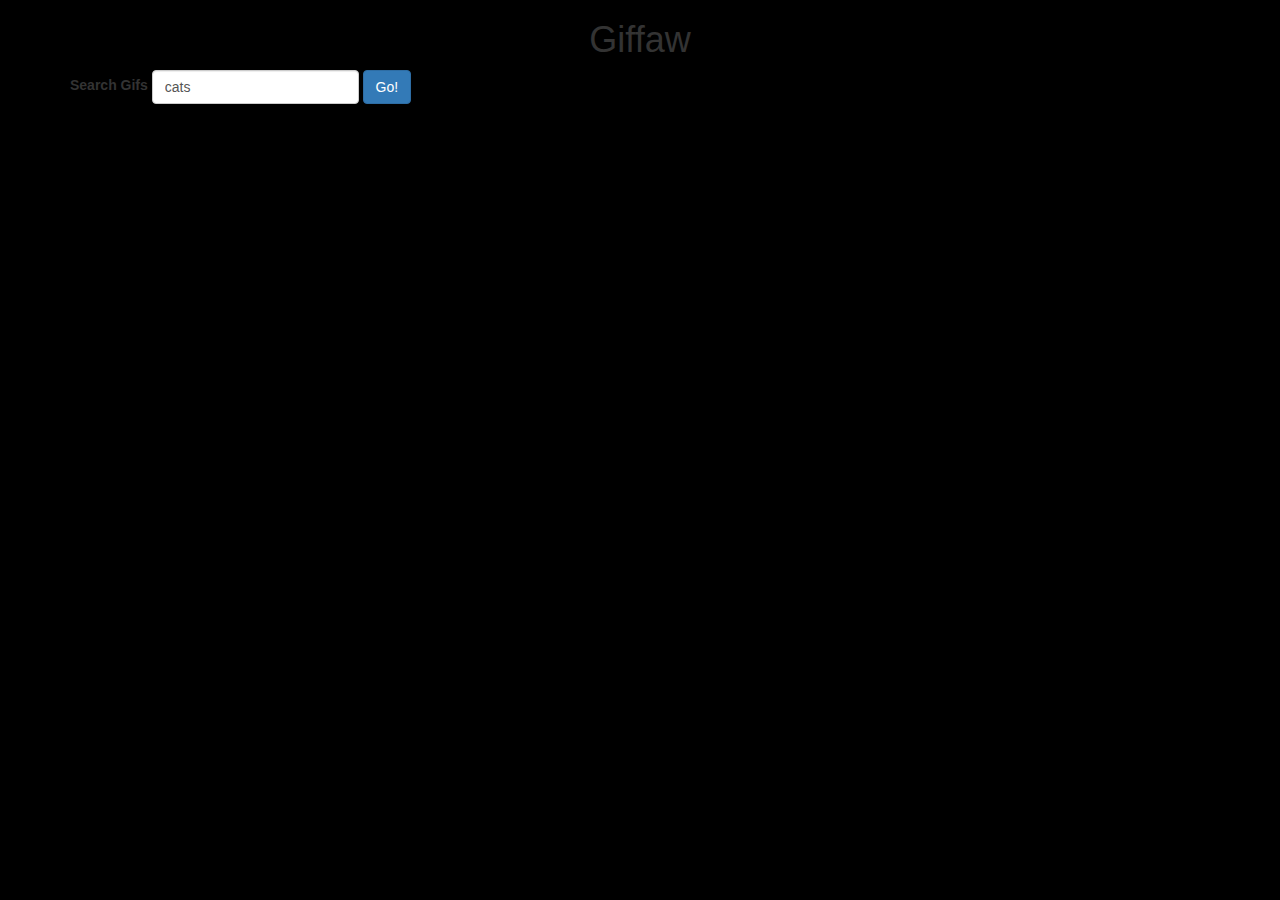
<file: giffaw/index.html>
<!DOCTYPE html>
<html lang="en">
  <head>
    <meta charset="utf-8" />
    <!-- set viewport to device width to allow responsiveness -->
    <meta name="viewport" content="width=device-width, initial-scale=1" />

    <!-- Bootstrap CDN -->
    <link
      rel="stylesheet"
      href="https://maxcdn.bootstrapcdn.com/bootstrap/3.3.6/css/bootstrap.min.css"
    />

    <!-- Custom CSS -->
    <link rel="stylesheet" href="styles/styles.css" />

    <!-- JS -->
    <script src="http://code.jquery.com/jquery-3.3.1.min.js"></script>
    <script src="scripts/app.js" defer></script>

    <title>Giffaw</title>
  </head>
  <body>
    <div class="container">
      <h1 class="text-center">Giffaw</h1>
      <div class="row">
        <div class="col-sm-4">
          <form class="form-inline">
            <label>Search Gifs</label>
            <input
              type="text"
              class="form-control gif-input"
              name="q"
              value="cats"
              placeholder="search gifs"
            />
            <input type="submit" value="Go!" class="btn btn-primary" />
          </form>
        </div>
        <div class="col-sm-8"><div class="gif-gallery"></div></div>
      </div>
    </div>
  </body>
</html>
</file>
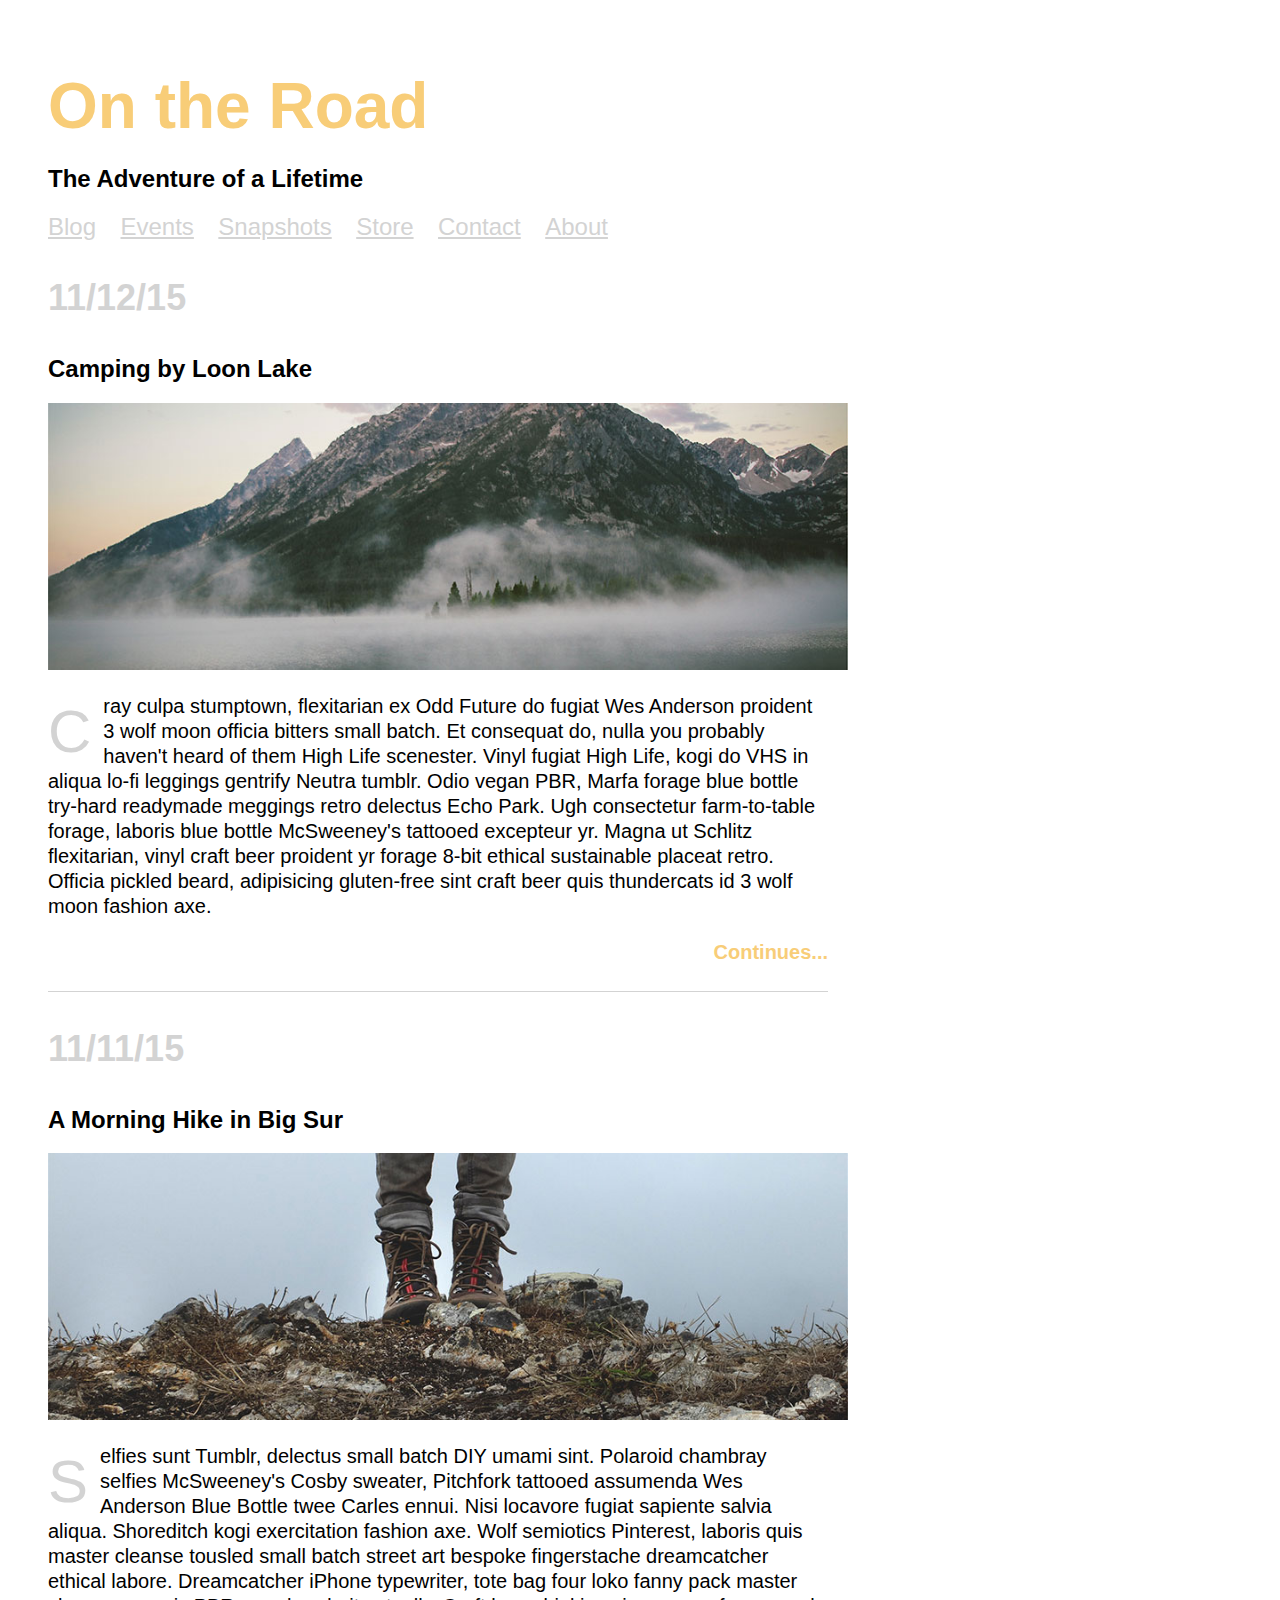
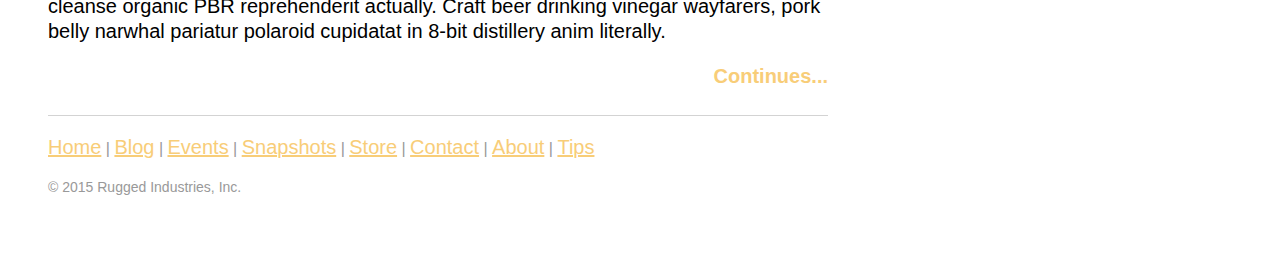
<file: mockup-html-css-lab/starter-code/index.html>
<!doctype html>
<html lang="en-us">
<head>
	<meta charset="utf-8">
	<title>On the Road</title>
	<link href='http://fonts.googleapis.com/css?family=Lato:300,700,300italic,700italic' rel='stylesheet' type='text/css'>
	<link rel="stylesheet" href="css/main.css">
</head>
<body>
	<header>
		<h1><a href="index.html">On the Road</a></h1>
		<h2>The Adventure of a Lifetime</h2>
		<nav>
			<a href="#">Blog</a>
			<a href="#">Events</a>
			<a href="#">Snapshots</a>
			<a href="#">Store</a>
			<a href="#">Contact</a>
			<a href="#">About</a>
		</nav>
	</header>
	<article>
		<h3>11/12/15</h3>
		<h2><a href="#">Camping by Loon Lake</a></h2>
		<img src="img/travel_photo.jpeg">
		<p>Cray culpa stumptown, flexitarian ex Odd Future do fugiat Wes Anderson proident 3 wolf moon officia bitters small batch. Et consequat do, nulla you probably haven't heard of them High Life scenester. Vinyl fugiat High Life, kogi do VHS in aliqua lo-fi leggings gentrify Neutra tumblr. Odio vegan PBR, Marfa forage blue bottle try-hard readymade meggings retro delectus Echo Park. Ugh consectetur farm-to-table forage, laboris blue bottle McSweeney's tattooed excepteur yr. Magna ut Schlitz flexitarian, vinyl craft beer proident yr forage 8-bit ethical sustainable placeat retro. Officia pickled beard, adipisicing gluten-free sint craft beer quis thundercats id 3 wolf moon fashion axe.</p>
		<h4><a href="#">Continues...</a></h4>
	</article>
	<article>
		<h3>11/11/15</h3>
		<h2><a href="#">A Morning Hike in Big Sur</a></h2>
		<img src="img/travel_photo2.jpeg">
		<p>Selfies sunt Tumblr, delectus small batch DIY umami sint. Polaroid chambray selfies McSweeney's Cosby sweater, Pitchfork tattooed assumenda Wes Anderson Blue Bottle twee Carles ennui. Nisi locavore fugiat sapiente salvia aliqua. Shoreditch kogi exercitation fashion axe. Wolf semiotics Pinterest, laboris quis master cleanse tousled small batch street art bespoke fingerstache dreamcatcher ethical labore. Dreamcatcher iPhone typewriter, tote bag four loko fanny pack master cleanse organic PBR reprehenderit actually. Craft beer drinking vinegar wayfarers, pork belly narwhal pariatur polaroid cupidatat in 8-bit distillery anim literally.</p>
		<h4><a href="#">Continues...</a></h4>
	</article>
	<footer>
		<nav>
			<a href="index.html">Home</a>
			|
			<a href="#">Blog</a>
			|
			<a href="#">Events</a>
			|
			<a href="#">Snapshots</a>
			|
			<a href="#">Store</a>
			|
			<a href="#">Contact</a>
			|
			<a href="#">About</a>
			|
			<a href="#">Tips</a>
		</nav>
		<p>&copy; 2015 Rugged Industries, Inc.</p>
	</footer>
</body>
</html>
</file>
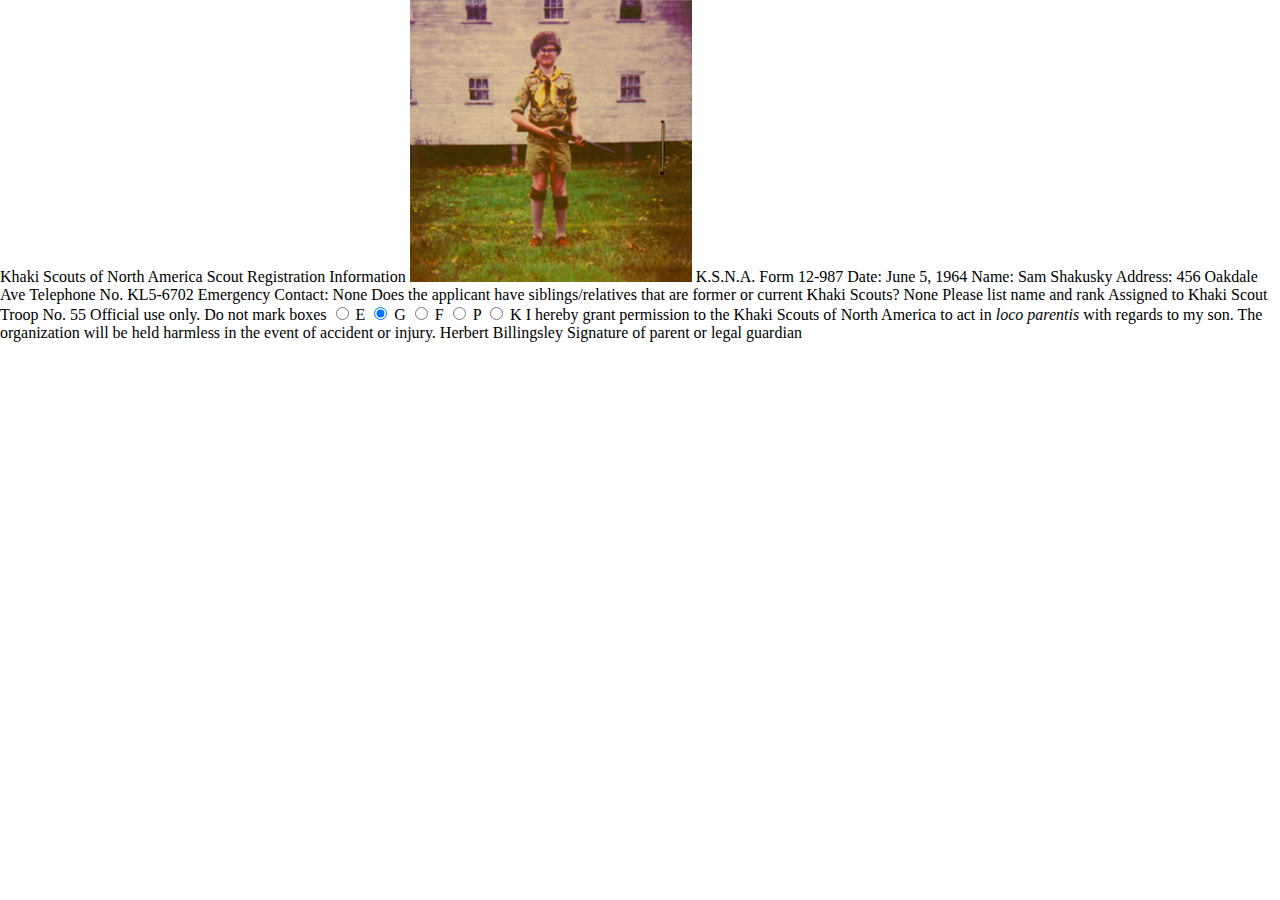
<file: mockup-html-css-lab/additional-labs/advanced/moonrise-kingdom/index.html>
<!DOCTYPE html>
<html lang="en">
<head>
  <title>Sam Shakusky : Moonrise Kingdom</title>
  <!-- bring in "Montserrat" and "Crafty Girls" from Google fonts -->
  <link href="css/main.css" rel="stylesheet">
</head>
<body>

  <div class="form">
    Khaki Scouts of North America
    Scout Registration Information

    <img src="images/sam.jpg" alt="">
    K.S.N.A. Form 12-987

    Date:
    June 5, 1964

    Name:
    Sam Shakusky

    Address:
    456 Oakdale Ave

    Telephone No.
    KL5-6702

    Emergency Contact:
    None

    Does the applicant have siblings/relatives that are former or current Khaki Scouts?
    None
    Please list name and rank

    Assigned to Khaki Scout Troop No.
    55

    Official use only. Do not mark boxes

    <input type="radio" name="group" id="group-e">
    <label for="group-e">E</label>

    <input type="radio" name="group" id="group-g" checked="checked">
    <label for="group-g">G</label>

    <input type="radio" name="group" id="group-f">
    <label for="group-f">F</label>

    <input type="radio" name="group" id="group-p">
    <label for="group-p">P</label>

    <input type="radio" name="group" id="group-k">
    <label for="group-k">K</label>

    I hereby grant permission to the Khaki Scouts of North America to act in <i>loco parentis</i> with regards to my son. The organization will be held harmless in the event of accident or injury.
    
    Herbert Billingsley
    Signature of parent or legal guardian
  </div>

</body>
</html>
</file>
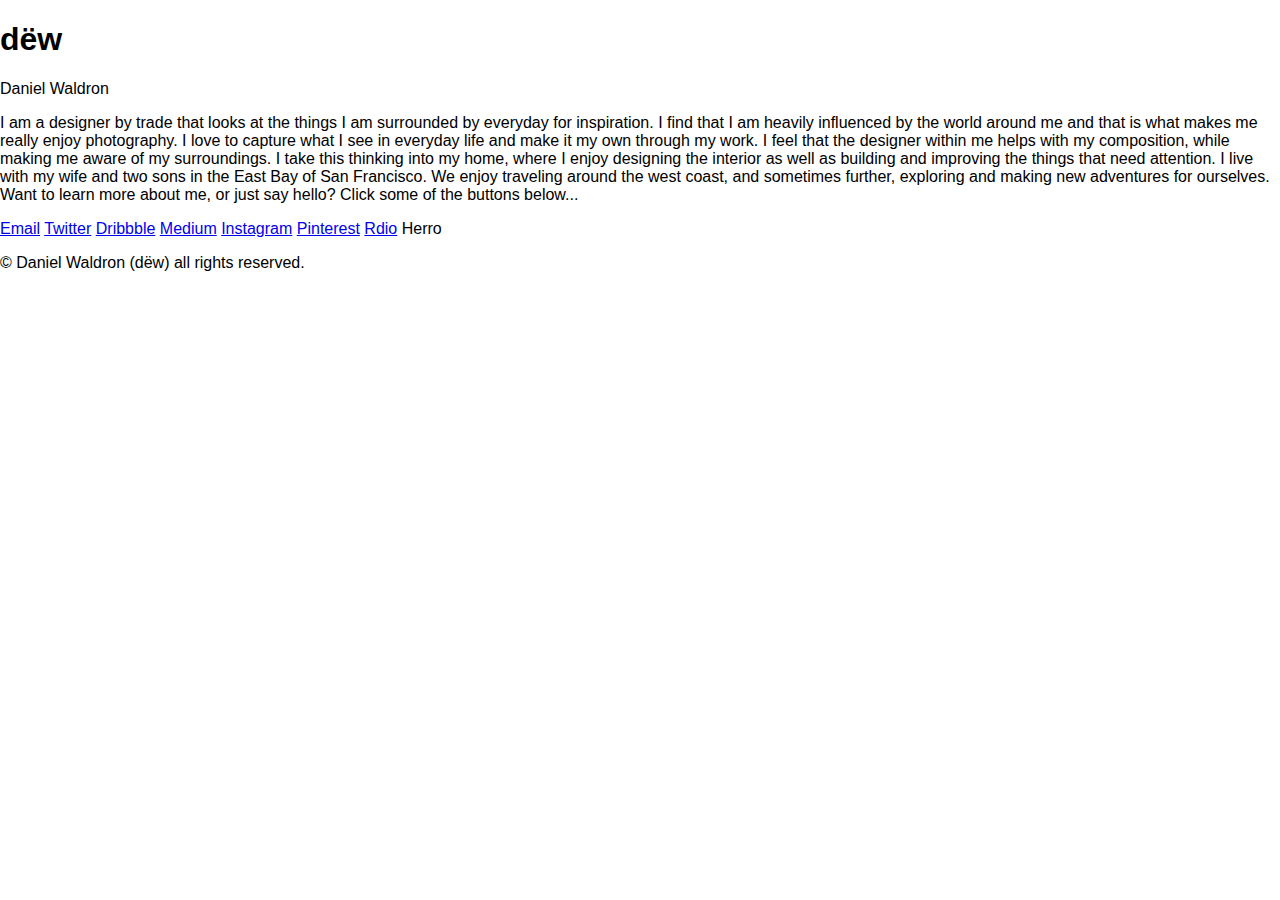
<file: mockup-html-css-lab/additional-labs/intermediate/portfolio-design/index.html>
<!doctype html>
<html lang="en">
<head>
  <meta charset="utf-8"/>
  <title>dëw</title>
  <link rel="stylesheet" href="normalize.css" type="text/css" media="screen"/>
  <link rel="stylesheet" href="styles.css" type="text/css" media="screen"/>
</head>
<body>
  <div class="contain">
    <header>
      <div class="logo_flag">
        <h1>dëw</h1>
      </div>
      <span>Daniel Waldron</span>
    </header>
    <div class="hero">
    </div>
    <div class="content">
      <section class="about">
        <p>I am a designer by trade that looks at the things I am surrounded by everyday for inspiration. I find that I am heavily influenced by the world around me and that is what makes me really enjoy photography. I love to capture what I see in everyday life and make it my own through my work. I feel that the designer within me helps with my composition, while making me aware of my surroundings. I take this thinking into my home, where I enjoy designing the interior as well as building and improving the things that need attention. I live with my wife and two sons in the East Bay of San Francisco. We enjoy traveling around the west coast, and sometimes further, exploring and making new adventures for ourselves. Want to learn more about me, or just say hello? Click some of the buttons below...</p>
      </section>
      <section class="contact">
        <a href='#'>Email</a>
        <a href="https://twitter.com/dwaldron">Twitter</a>
        <a href="http://dribbble.com/dew">Dribbble</a>
        <a href="https://medium.com/@dwaldron/">Medium</a>
        <a href="http://instagram.com/dew">Instagram</a>
        <a href="http://pinterest.com/danielwaldron/">Pinterest</a>
        <a href="http://www.rdio.com/people/dew/">Rdio</a>


        <a class="contact">Herro</a>

      </section>
    </div><!-- content -->
    <footer>
      <p>© Daniel Waldron (dëw) all rights reserved.</p>
    </footer>
  </div><!-- contain -->
</body>
</html>
</file>
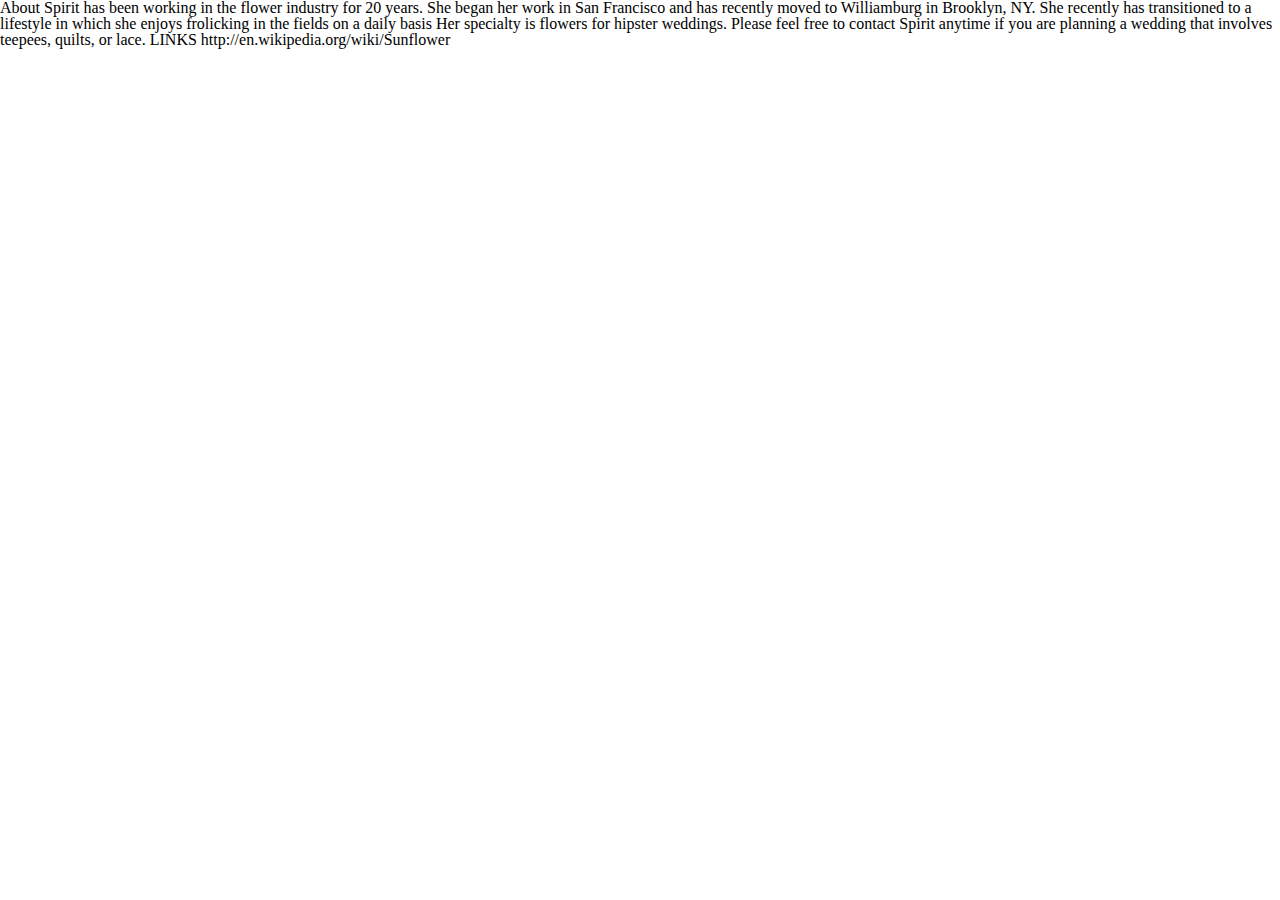
<file: mockup-html-css-lab/additional-labs/intermediate/portfolio-hippy/index.html>
<!DOCTYPE html>
<html lang="en">
	<head>
    <meta charset="utf-8">
		<title>Document Title</title>
		
		<!-- external CSS link -->
		<link rel="stylesheet" href="css/reset.css">
		<link rel="stylesheet" href="css/style.css">
	</head>
	<body>

		<div class="page">
		
			About

			Spirit has been working in the flower industry for 20 years. She began her work in San Francisco and has recently moved to Williamburg in Brooklyn, NY. She recently has transitioned to a lifestyle in which she enjoys frolicking in the fields on a daily basis

			Her specialty is flowers for hipster weddings. Please feel free to contact Spirit anytime if you are planning a wedding that involves teepees, quilts, or lace.


			LINKS
			http://en.wikipedia.org/wiki/Sunflower

		</div>
		
	</body>
</html>
</file>
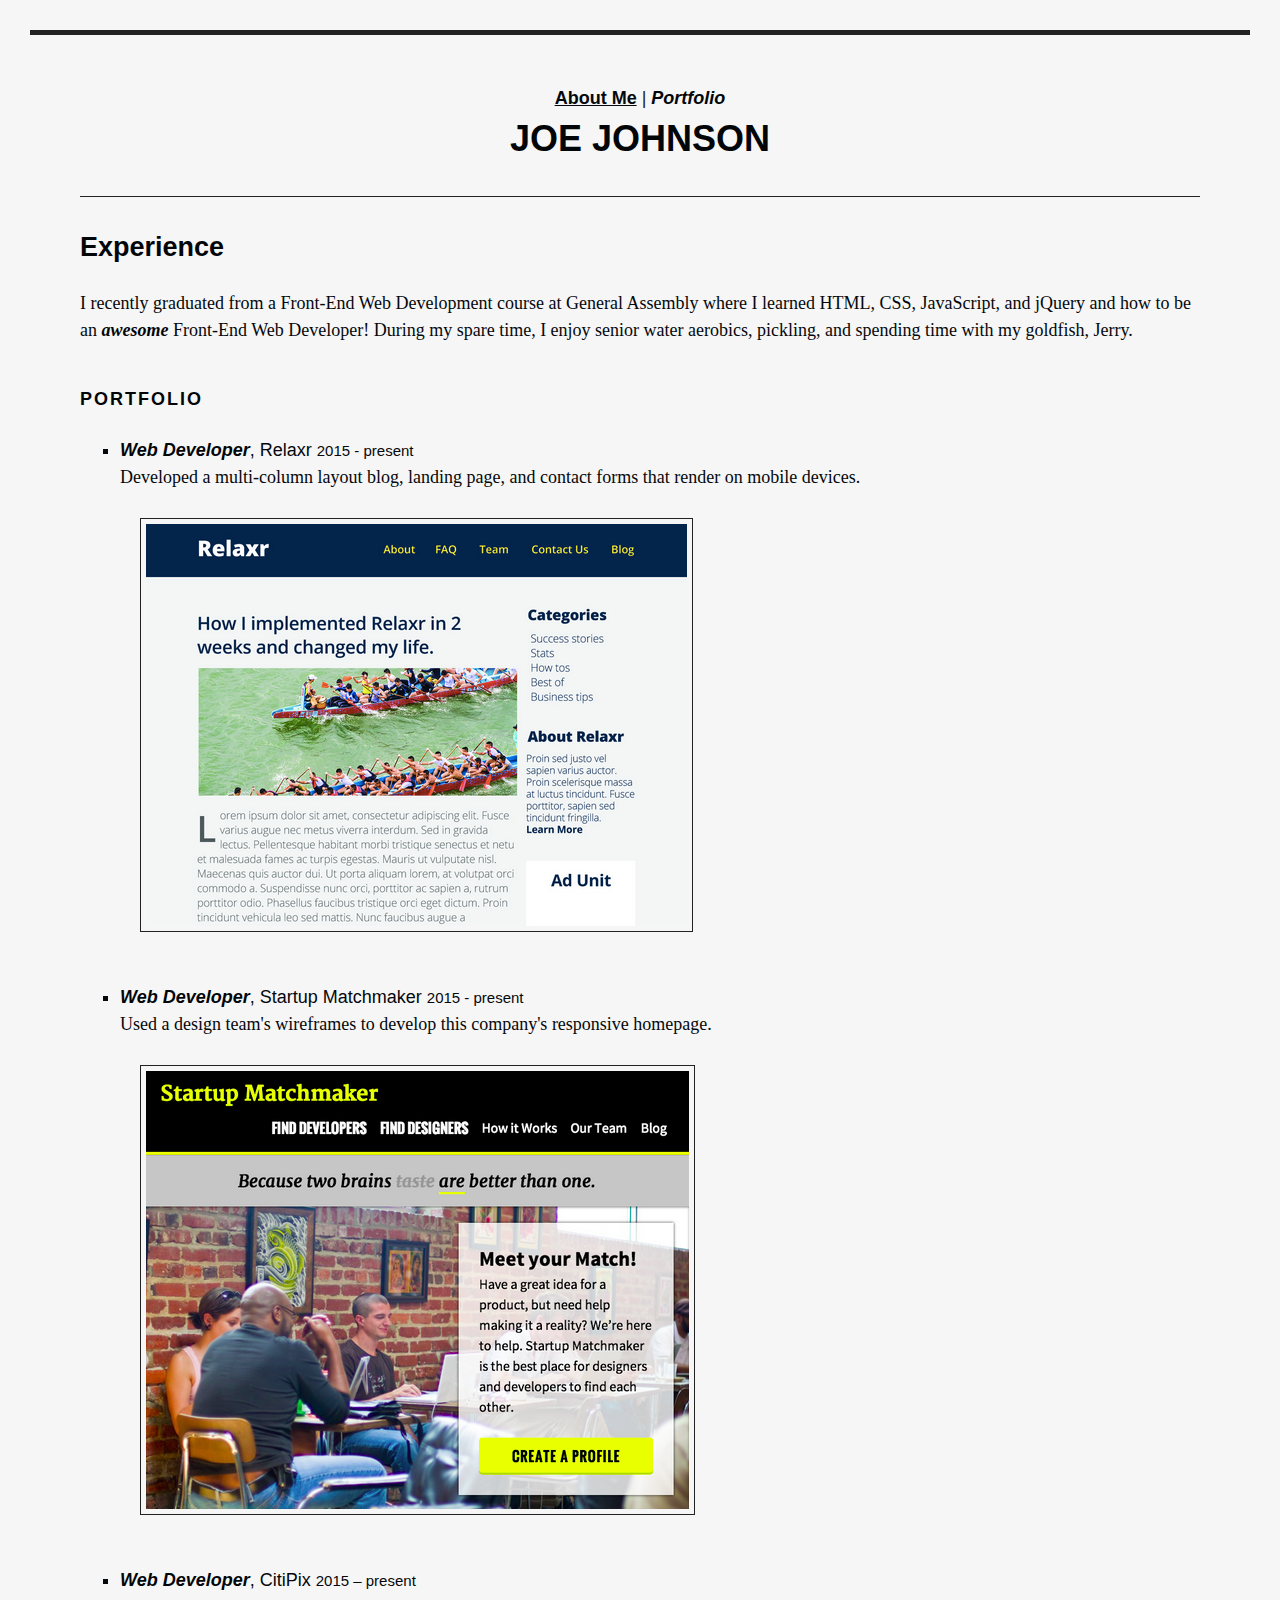
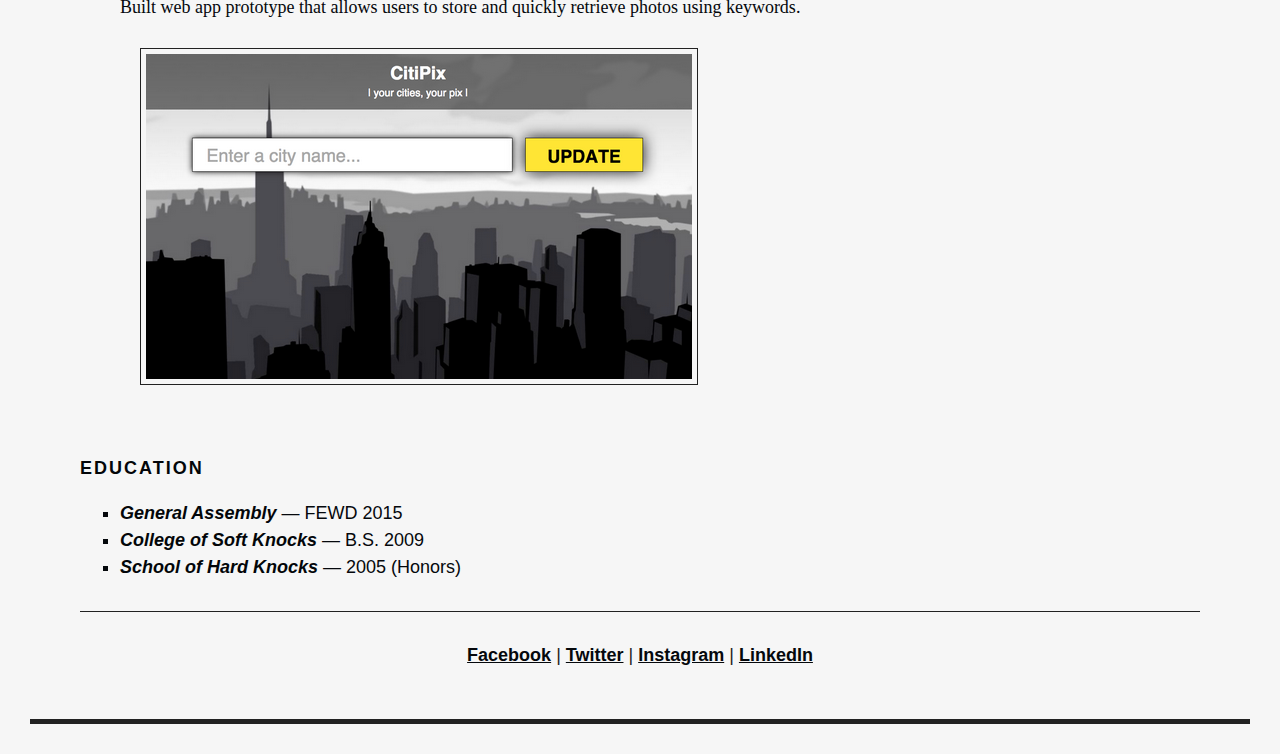
<file: mockup-html-css-lab/additional-labs/beginner/portfolio-blog/solution-code/portfolio.html>
<!doctype html>
<html>
  <head>
    <meta charset="utf-8">
    <meta name="description" content="Your description goes here">
    <meta name="keywords" content="one, two, three">
    <title>Joe Johnson | Portfolio</title>

    <!-- external CSS link -->

    <link rel="stylesheet" href="css/style.css">
  </head>
  <body>

    <nav>
      <a href="index.html">About Me</a>
      |
      <strong>Portfolio</strong>
    </nav>

    <h1>Joe Johnson</h1>

    <hr>

    <h2>Experience</h2>

    <p>I recently graduated from a Front-End Web Development course at General Assembly where I learned HTML, CSS, JavaScript, and jQuery and how to be an <strong>awesome</strong> Front-End Web Developer! During my spare time, I enjoy senior water aerobics, pickling, and spending time with my goldfish, Jerry.</p>

    <h3>Portfolio</h3>

    <ul>
      <li>
        <h4><strong>Web Developer</strong>, Relaxr <small> 2015 - present</small></h4>
        <p>Developed a multi-column layout blog, landing page, and contact forms that render on mobile devices.</p>
        <img src="images/relaxr-deliverable.png" >
      </li>

      <li>
        <h4><strong>Web Developer</strong>, Startup Matchmaker <small>2015 - present</small></h4>
        <p>Used a design team's wireframes to develop this company's responsive homepage.</p>
        <img src="images/startup-matchmaker-deliverable.png" >
      </li>

      <li>
        <h4><strong>Web Developer</strong>, CitiPix <small> 2015 – present</small></h4>
        <p>Built web app prototype that allows users to store and quickly retrieve photos using keywords.</p>
        <img src="images/citipix-deliverable.png">
      </li>

    </ul>

    <h3>Education</h3>

    <ul>
      <li><strong>General Assembly</strong> — FEWD 2015</li>
      <li><strong>College of Soft Knocks</strong> — B.S. 2009</li>
      <li><strong>School of Hard Knocks</strong> — 2005 (Honors)</li>
    </ul>

    <hr>

    <nav>
      <a href="http://facebook.com/">Facebook</a>
      |
      <a href="http://twitter.com/">Twitter</a>
      |
      <a href="http://instagram.com/">Instagram</a>
      |
      <a href="http://linkedin.com/">LinkedIn</a>
    </nav>

  </body>
</html>
</file>
<file: giffaw/styles/styles.css>
* {
  box-sizing: border-box;
}

body {
  margin: 0;
  background: black;
}

img {
  height: 100px;
}

.gif-gallery {
  display: flex;
  flex-flow: row wrap;
  justify-content: space-between;
}
</file>
<file: mockup-html-css-lab/starter-code/css/main.css>
* {
  box-sizing: border-box;
}

body {
  font-family: "Source Sans Pro", sans-serif;
  padding: 40px;
  max-width: 860px;
}

a {
  text-decoration: none;
  color: black;
}

h1 a {
  font-size: 64px;
  color: #f8cd78;
  font-weight: 300px;
}
nav a {
  color: lightgrey;
  text-decoration: underline;
  padding: 0 20px 0 0;
  font-size: 24px;
}

nav a:hover {
  color: #333;
}

h3 {
  font-size: 36px;
  color: lightgrey;
}

article p::first-letter {
  font-size: 3em;
  color: lightgrey;
  float: left;
  margin: 0 0.2em 0 0;
  position: relative;
  top: -1em;
}

p {
  margin: 0 auto;
  font-size: 1.25em;
  line-height: 1.25;
}

img {
  margin: 0 auto;
  padding: 0 0 20px 0;
  width: 800px;
  height: auto;
}

article {
  border-bottom: solid lightgray 1px;
  padding: 0 0 50px 0;
}

footer {
  margin: 20px 0 0 0;
}

h4 a {
  color: #f8cd78;
  float: right;
  font-weight: bold;
  font-size: 20px;
}

footer nav a {
  padding: 0;
  color: #f8cd78;
  font-size: 20px;
}

footer nav {
  color: #999;
}

footer p {
  margin: 20px 0;
  color: #999;
  font-size: 14px;
}
</file>
<file: mockup-html-css-lab/additional-labs/advanced/moonrise-kingdom/css/main.css>
/*
 - Layout width: 710px

 - Photo size: 282 x 282

 - Colors:
   - #eabc6f (form background)
   - #e1c49a (photo border)
   - #365c69 (blue ink)

 - Fonts:
   - 'Montserrat', Helvetica, sans-serif; (Google fonts)
   - 'Crafty Girls', script; (Google fonts)
   - Courier, monospaced;
*/

body {
  margin: 0;
}
</file>
<file: mockup-html-css-lab/additional-labs/intermediate/portfolio-design/styles.css>

</file>
<file: mockup-html-css-lab/additional-labs/intermediate/portfolio-hippy/css/style.css>
/* 

Style Hints: 

Body Font Size = 14px
	 Font Family = "Times New Roman", serif
	 Font Color = black
	 Background: #F3EBE9

H1 Font Size = 50px
   Font Family = Arial, Helvetica, sans-serif
   Text-transform: uppercase;
   color: #FFFFFF;	(White)

H2: Font Size = 18px
	Text-Transform: uppercase;
	Font-Family: cursive, Helvetica, sans-serif;

*/
</file>
<file: mockup-html-css-lab/additional-labs/beginner/portfolio-blog/solution-code/css/style.css>
body {
  font-family: sans-serif;
  font-size: 18px;
  line-height: 1.5;
  margin: 30px;
  border-bottom: 5px solid #222222;
  border-top: 5px solid #222222;
  padding: 50px;
  background: #F6F6F6;

}

a {
  font-weight: bold;
  color: #05080C;
}

small {
  color: #05080C;
}

strong {
  color: #030609;
  font-style: italic;
}

h1 {
  text-transform: uppercase;
  font-weight: bold;
  text-align: center;
  color: #030609;
  margin-top: 0;
}

h2 {
  color: #030609;
}

h3 {
  font-size: 18px;
  color: #030609;
  text-transform: uppercase;
  letter-spacing: 2px;
  margin-top: 42px;
}

h4 {
  font-weight: normal;
  margin-bottom: 0;
  color: #05080C;
}

p {
  font-family: Georgia, serif;
  margin-top: 0;
  margin-bottom: 27px;
  color: #05080C;
}

ul {
  list-style: square;
}

ul p {
  color: #05080C;
}

li {
  color: #05080C;
}

hr {
  border: none;
  border-top: 1px solid #222222;
  margin: 30px 0;
}

img {
  /*float: right;*/
  margin-left: 20px;
  margin-bottom: 20px;
  border: 1px solid #222222;
  padding: 5px;
  text-align: center
}

img[alt] {
  float: right;
}

nav {
  color: #222222;
  text-align: center;
}
</file>
